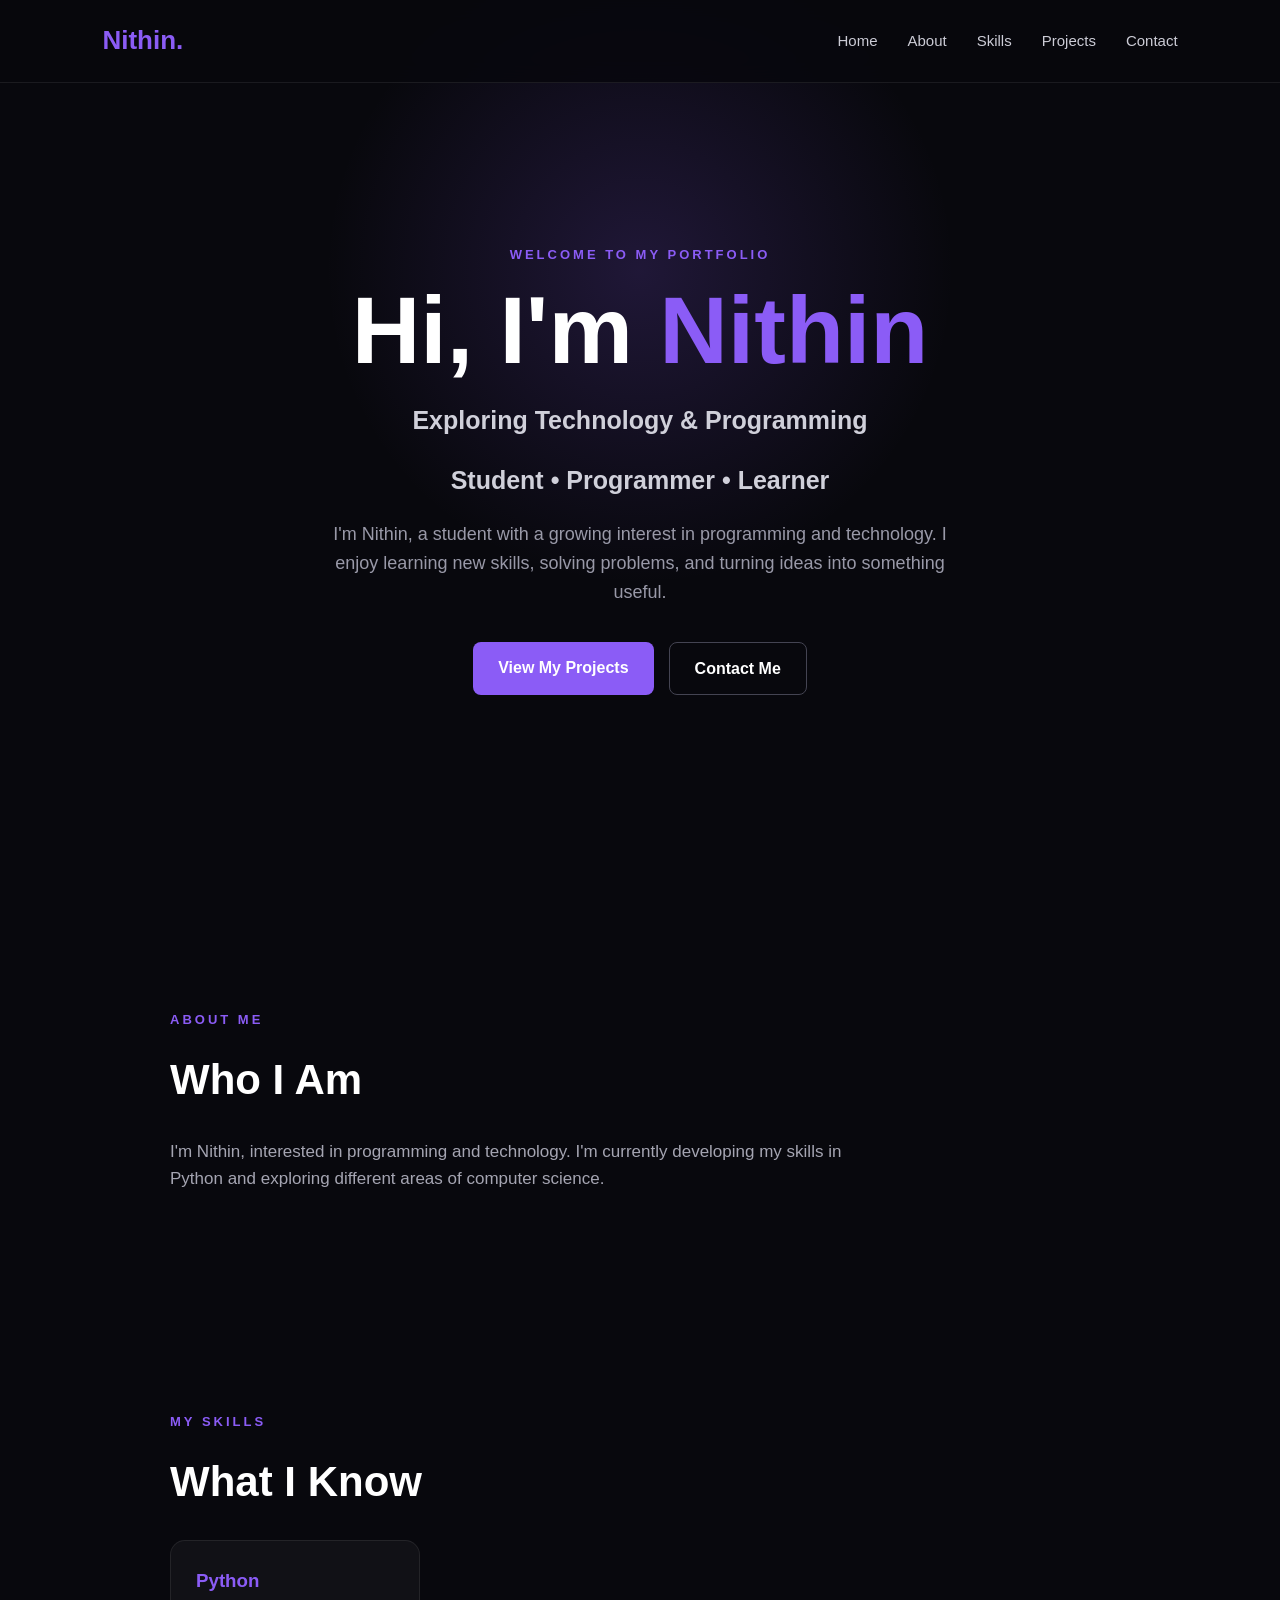
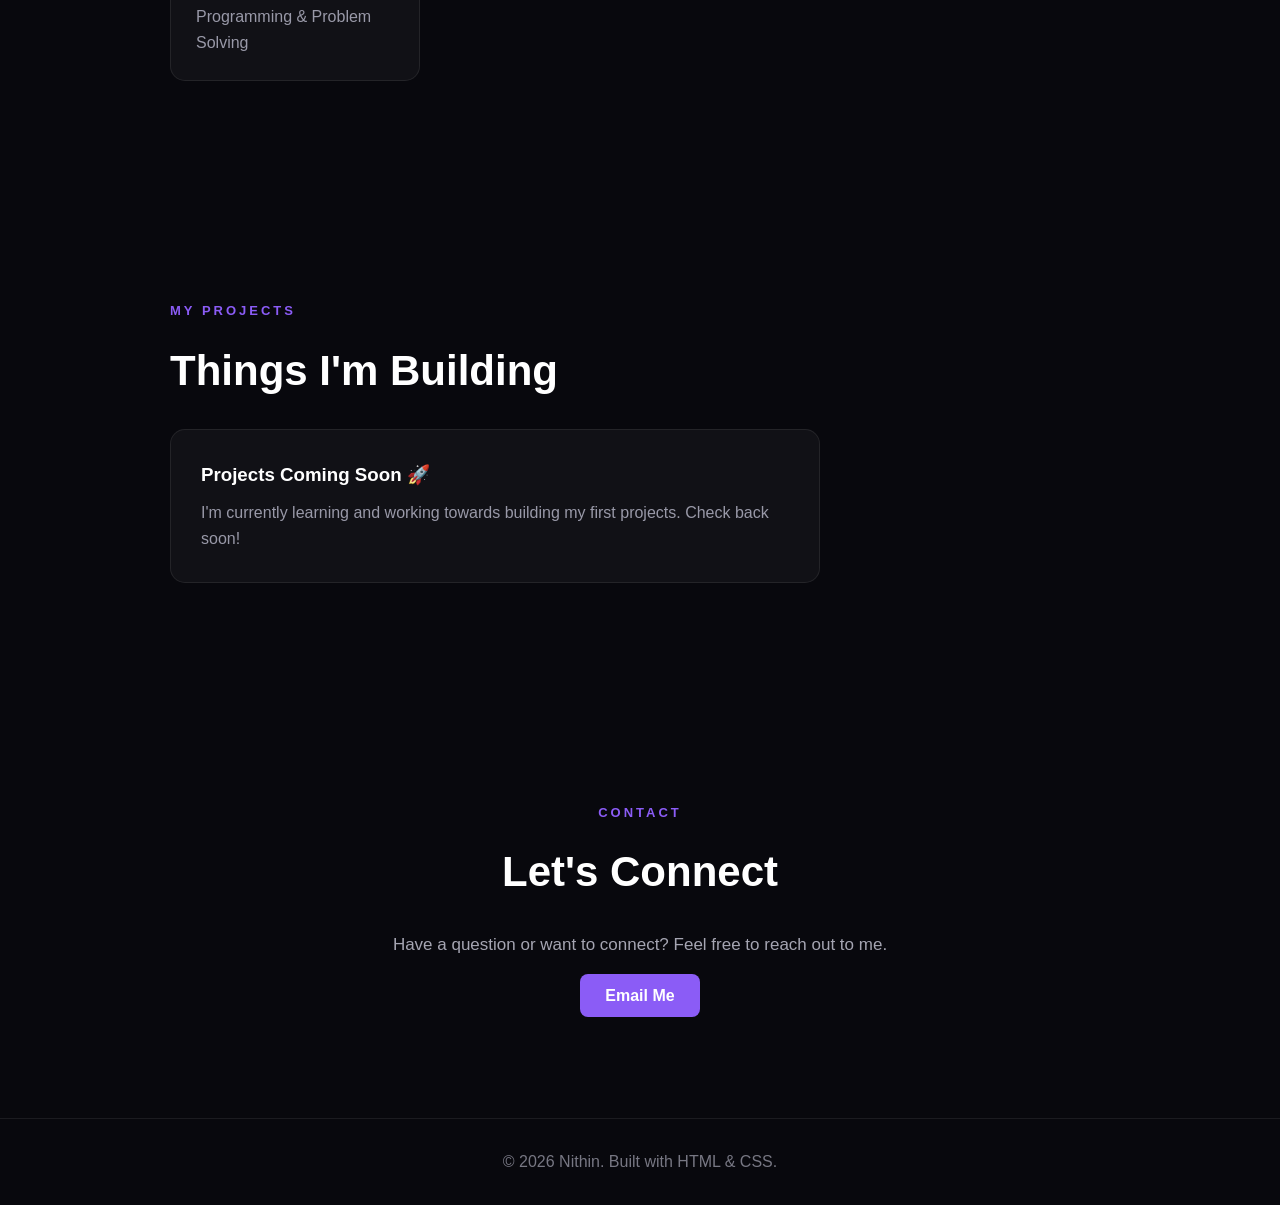
<file: index.html>
<!DOCTYPE html>
<html lang="en">

<head>
    <meta charset="UTF-8">
    <meta name="viewport" content="width=device-width, initial-scale=1.0">

    <title>Nithin | Portfolio</title>

    <link rel="stylesheet" href="style.css">
</head>

<body>

    <!-- Navigation -->
    <nav>
        <div class="logo">Nithin.</div>

        <div class="nav-links">
            <a href="#home">Home</a>
            <a href="#about">About</a>
            <a href="#skills">Skills</a>
            <a href="#projects">Projects</a>
            <a href="#contact">Contact</a>
        </div>
    </nav>


    <!-- Home -->
    <section id="home" class="hero">

        <div class="hero-content">

            <p class="small-text">WELCOME TO MY PORTFOLIO</p>

            <h1>
                Hi, I'm <span>Nithin</span>
            </h1>

            <h2>Exploring Technology & Programming</h2>

            <h2>Student • Programmer • Learner</h2>

<p class="intro">
    I'm Nithin, a student with a growing interest in
    programming and technology. I enjoy learning new
    skills, solving problems, and turning ideas into
    something useful.
</p>
            </p>

            <div class="buttons">
                <a href="#projects" class="btn primary-btn">
                    View My Projects
                </a>

                <a href="#contact" class="btn secondary-btn">
                    Contact Me
                </a>
            </div>

        </div>

    </section>


    <!-- About -->
    <section id="about" class="section">

        <p class="section-label">ABOUT ME</p>

        <h2>Who I Am</h2>

        <p>
            I'm Nithin, interested in programming and technology.
            I'm currently developing my skills in Python and
            exploring different areas of computer science.
        </p>

    </section>


    <!-- Skills -->
    <section id="skills" class="section">

        <p class="section-label">MY SKILLS</p>

        <h2>What I Know</h2>

        <div class="skills-container">

            <div class="skill-card">
                <h3>Python</h3>
                <p>Programming & Problem Solving</p>
            </div>

        </div>

    </section>


    <!-- Projects -->
    <section id="projects" class="section">

        <p class="section-label">MY PROJECTS</p>

        <h2>Things I'm Building</h2>

   <div class="project-card">

    <h3>Projects Coming Soon 🚀</h3>

    <p>
        I'm currently learning and working towards
        building my first projects. Check back soon!
    </p>

</div>

        </div>

    </section>


    <!-- Contact -->
    <section id="contact" class="section contact">

    <p class="section-label">CONTACT</p>

    <h2>Let's Connect</h2>

    <p>
        Have a question or want to connect?
        Feel free to reach out to me.
    </p>

    <a href="mailto:nith19399@gmail.com" class="btn primary-btn">
        Email Me
    </a>

</section>


    <!-- Footer -->
    <footer>
        <p>© 2026 Nithin. Built with HTML & CSS.</p>
    </footer>
    <script src="script.js"></script>


</body>
</html>
</file>
<file: style.css>
* {
    margin: 0;
    padding: 0;
    box-sizing: border-box;
    scroll-behavior: smooth;
}

body {
    font-family: Arial, sans-serif;
    background: #08080d;
    color: #ffffff;
    line-height: 1.6;
}

/* Navigation */

nav {
    position: fixed;
    top: 0;
    left: 0;
    width: 100%;
    padding: 20px 8%;
    display: flex;
    justify-content: space-between;
    align-items: center;
    background: rgba(8, 8, 13, 0.85);
    backdrop-filter: blur(12px);
    z-index: 1000;
    border-bottom: 1px solid rgba(255, 255, 255, 0.08);
}

.logo {
    font-size: 26px;
    font-weight: bold;
    color: #8b5cf6;
}

.nav-links {
    display: flex;
    gap: 30px;
}

.nav-links a {
    color: #ccccd6;
    text-decoration: none;
    font-size: 15px;
    transition: 0.3s;
}

.nav-links a:hover {
    color: #8b5cf6;
}

/* Hero */

.hero {
    min-height: 100vh;
    display: flex;
    justify-content: center;
    align-items: center;
    text-align: center;
    padding: 120px 20px 80px;
    background:
        radial-gradient(circle at 50% 30%, rgba(139, 92, 246, 0.18), transparent 35%);
}

.hero-content {
    max-width: 800px;
}

.small-text,
.section-label {
    color: #8b5cf6;
    font-size: 13px;
    font-weight: bold;
    letter-spacing: 3px;
    margin-bottom: 15px;
}

.hero h1 {
    font-size: clamp(55px, 8vw, 95px);
    line-height: 1.05;
    margin-bottom: 20px;
}

.hero h1 span {
    color: #8b5cf6;
}

.hero h2 {
    font-size: 25px;
    color: #d0d0da;
    margin-bottom: 20px;
}

.intro {
    max-width: 650px;
    margin: auto;
    color: #9999a8;
    font-size: 18px;
}

/* Buttons */

.buttons {
    margin-top: 35px;
    display: flex;
    justify-content: center;
    gap: 15px;
    flex-wrap: wrap;
}

.btn {
    padding: 13px 25px;
    border-radius: 8px;
    text-decoration: none;
    font-weight: bold;
    transition: 0.3s;
}

.primary-btn {
    background: #8b5cf6;
    color: white;
}

.primary-btn:hover {
    transform: translateY(-3px);
    box-shadow: 0 10px 30px rgba(139, 92, 246, 0.3);
}

.secondary-btn {
    border: 1px solid #444452;
    color: white;
}

.secondary-btn:hover {
    border-color: #8b5cf6;
    color: #8b5cf6;
}

/* Sections */

.section {
    max-width: 1000px;
    margin: auto;
    padding: 110px 30px;
}

.section h2 {
    font-size: 42px;
    margin-bottom: 25px;
}

.section > p:not(.section-label) {
    color: #a5a5b2;
    max-width: 700px;
    font-size: 17px;
}

/* Skills */

.skills-container {
    display: flex;
    gap: 20px;
    flex-wrap: wrap;
}

.skill-card {
    width: 250px;
    padding: 25px;
    background: rgba(255, 255, 255, 0.04);
    border: 1px solid rgba(255, 255, 255, 0.08);
    border-radius: 15px;
    transition: 0.3s;
}

.skill-card:hover {
    transform: translateY(-6px);
    border-color: #8b5cf6;
}

.skill-card h3 {
    color: #8b5cf6;
    margin-bottom: 8px;
}

.skill-card p {
    color: #9999a8;
}

/* Projects */

.project-card {
    padding: 30px;
    background: rgba(255, 255, 255, 0.04);
    border: 1px solid rgba(255, 255, 255, 0.08);
    border-radius: 15px;
    max-width: 650px;
}

.project-card h3 {
    margin-bottom: 10px;
}

.project-card p {
    color: #9999a8;
}

/* Contact */

.contact {
    text-align: center;
}

.contact > p:not(.section-label) {
    margin: auto;
    margin-bottom: 25px;
}

/* Footer */

footer {
    text-align: center;
    padding: 30px;
    border-top: 1px solid rgba(255, 255, 255, 0.08);
    color: #777783;
}

/* Mobile */

@media (max-width: 700px) {

    nav {
        padding: 18px 5%;
    }

    .nav-links {
        gap: 12px;
    }

    .nav-links a {
        font-size: 12px;
    }

    .hero h1 {
        font-size: 55px;
    }

    .hero h2 {
        font-size: 20px;
    }

    .section h2 {
        font-size: 34px;
    }
}
</file>
